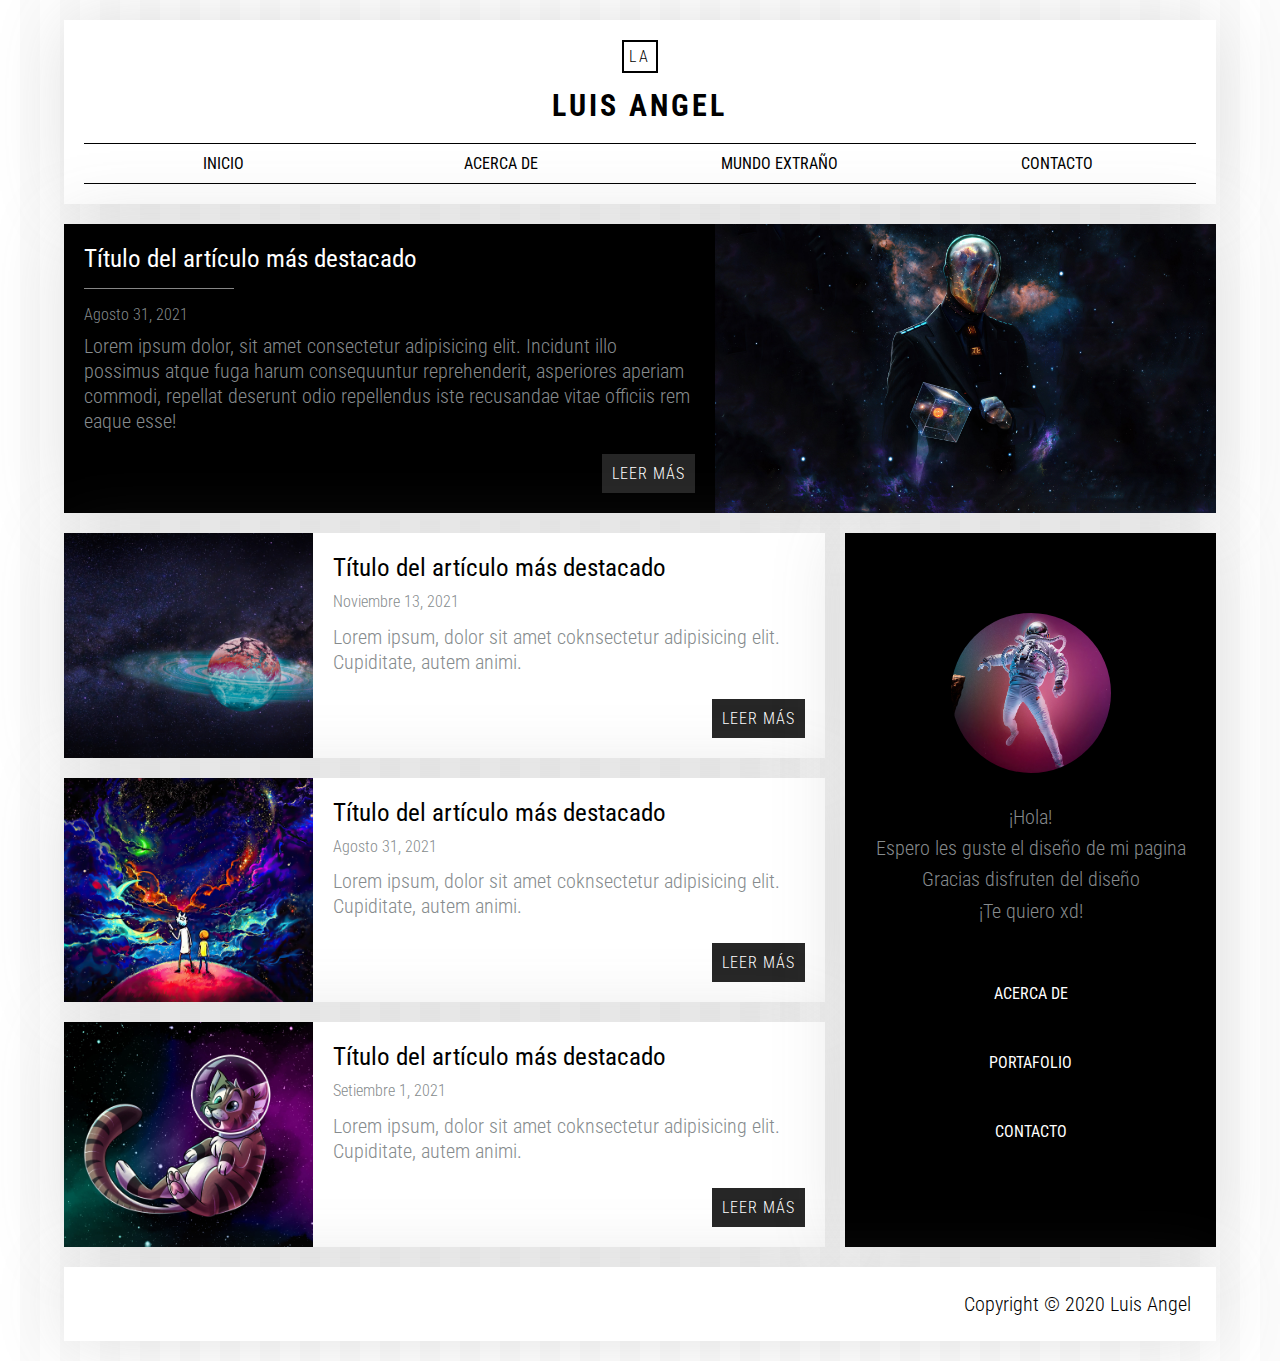
<file: index.html>
<!DOCTYPE html>
<html lang="es">
	<head>
		<meta charset="UTF-8" />
        <link rel="shortcut icon" href="img/xpa.ico" type="image/x-icon">
		<meta name="viewport" content="width=device-width, initial-scale=1.0" />
		<meta http-equiv="X-UA-Compatible" content="ie=edge" />
		<title>Space senderx</title>
		<link href="https://fonts.googleapis.com/css?family=Roboto+Condensed:300,400,700&display=swap" rel="stylesheet"/>
		<link rel="stylesheet" href="./css/estilos.css" />
	</head>
	<body>
		<div class="contenedor">
			<header class="header">
				<div class="logo">
					<p class="iniciales-logo">LA</p>
					<h1>Luis Angel</h1>
				</div>
				<nav class="menu">
					<a href="#">Inicio</a>
					<a href="#">Acerca de</a>
					<a href="#">Mundo Extraño</a>
					<a href="#">Contacto</a>
				</nav>
			</header>

			<article class="articulo destacado">
				<div class="contenedor-texto">
					<div>
						<h2 class="titulo"><a href="#">Título del artículo más destacado</a></h2>
						<p class="fecha">
							<time>Agosto 31, 2021</time>
						</p> 
					</div>
					<p class="extracto">
						Lorem ipsum dolor, sit amet consectetur adipisicing elit. Incidunt illo possimus atque fuga harum consequuntur reprehenderit, asperiores aperiam commodi, repellat deserunt odio repellendus iste recusandae vitae officiis rem eaque esse!
					</p>
					<a href="#" class="btn-link">Leer más</a>
				</div>
				<div class="contenedor-thumbnail">
					<a href="#">
						<img src="./img/us.jpg" alt="" />
					</a>
				</div>
			</article>

			<main class="contenido">
				<article class="articulo">
					<div class="contenedor-thumbnail">
						<a href="#"><img src="./img/q.jpg" alt="" /></a>
					</div>
					<div class="contenedor-texto">
						<div>
							<h2 class="titulo">
								<a href="#">Título del artículo más destacado</a>
							</h2>
							<p class="fecha">
								<time>Noviembre 13, 2021</time>
							</p>
						</div>
						<p class="extracto">
							Lorem ipsum, dolor sit amet coknsectetur
							adipisicing elit. Cupiditate, autem animi.
						</p>
						<a href="#" class="btn-link">Leer más</a>
					</div>
				</article>

				<article class="articulo">
					<div class="contenedor-thumbnail">
						<a href="#"><img src="./img/a.jpg" alt="" /></a>
					</div>
					<div class="contenedor-texto">
						<div>
							<h2 class="titulo">
								<a href="#">Título del artículo más destacado</a>
							</h2>
							<p class="fecha">
								<time>Agosto 31, 2021</time>
							</p>
						</div>
						<p class="extracto">
							Lorem ipsum, dolor sit amet coknsectetur
							adipisicing elit. Cupiditate, autem animi.
						</p>
						<a href="#" class="btn-link">Leer más</a>
					</div>
				</article>

				<article class="articulo">
					<div class="contenedor-thumbnail">
						<a href="#"><img src="./img/s.jpg" alt="" /></a>
					</div>
					<div class="contenedor-texto">
						<div>
							<h2 class="titulo">
								<a href="#">Título del artículo más destacado</a>
							</h2>
							<p class="fecha">
								<time>Setiembre 1, 2021</time>
							</p>
						</div>
						<p class="extracto">
							Lorem ipsum, dolor sit amet coknsectetur
							adipisicing elit. Cupiditate, autem animi.
						</p>
						<a href="#" class="btn-link">Leer más</a>
					</div>
				</article>
			</main>

			<aside class="sidebar">
				<div class="acerca-de">
					<img src="./img/d.jpg" class="img-perfil" alt="" />

					<div class="bio">
						<p class="titulo">¡Hola!</p>
						<p>
                             Espero les guste el diseño de mi pagina<br /> 
                             Gracias disfruten del diseño <br /> ¡Te quiero xd! 
						</p>
					</div>
				</div>
				<nav class="menu">
					<a href="#">Acerca de</a>
					<a href="#">Portafolio</a>
					<a href="#">Contacto</a>
				</nav>
			</aside>

			<footer class="footer">
				<p>Copyright © 2020 Luis Angel</p>
			</footer>
		</div>
	</body>
</html>
</file>
<file: css/estilos.css>
* {
	margin: 0;
	padding: 0;
	box-sizing: border-box;
}

body {
	font-family: 'Roboto Condensed', sans-serif;
	font-weight: 300;
	background-image: repeating-linear-gradient(90deg, #fff, #fff 20px, #fbfbfb 20px, #fbfbfb 40px);
	font-size: 16px;
}

img {
	width: 100%;
	height: 100%;
	object-fit: cover;
}

a {
	text-decoration: none;
}

.contenedor {
	width: 90%;
	max-width: 75em;
	margin: 1.25em auto;
	display: grid;
	grid-gap: 1.25em;
	grid-template-columns: repeat(3, 1fr);
	grid-template-rows: repeat(4, auto);
	grid-template-areas:
		'header			header   	header'
		'destacado		destacado 	destacado'
		'contenido		contenido 	aside'
		'footer	 		footer 		footer';
}

/* ---------- HEADER ----------*/
.header {
	grid-area: header;
	padding: 1.25em;
	background: #fff;
	box-shadow: 0px 0px 70px rgba(102, 102, 102, 0.2);
}

.header .logo {
	margin-bottom: 1.25em;
	text-transform: uppercase;
	text-align: center;
	letter-spacing: 3px;
}

.logo h1 {
	font-size: 1.875em;
}

.logo .iniciales-logo { 
	padding: 0.31em;
	border: 2px solid #000;
	display: inline-block;
	font-size: 1em;
	margin-bottom: 0.93em;
}

.menu {
	border-top: 1px solid #000;
	border-bottom: 1px solid #000;
	display: flex;
	justify-content: space-between;
}

.menu a {
	padding: 0.625em;
	color: #000;
	display: block;
	text-decoration: none;
	text-transform: uppercase;
	font-weight: 400;
	width: 100%;
	text-align: center;
	transition: 0.2s ease all;
	font-size: 1em;
}

.menu a:hover {
	background: #000;
	color: #fff;
}

/* ---------- Articulos ----------*/
.articulo {
	display: flex;
	background: #fff;
	box-shadow: 0px 0px 70px rgba(102, 102, 102, 0.2);
}

.articulo .contenedor-texto {
	padding: 1.25em;
	width: 50%;
	display: flex;
	flex-direction: column;
	justify-content: space-between;
	width: 100%;
}

.articulo .contenedor-thumbnail {
	width: 50%;
}

.articulo .titulo {
	margin-bottom: 0.625rem;
	font-size: 1.56em;
}

.articulo .titulo a {
	font-weight: 400;
	color: #000;
}

.articulo .fecha {
	font-size: 1em;
	color: #868b8d;
	margin-bottom: 0.625em;
}

.articulo .extracto {
	font-size: 1.25em;
	line-height: 1.5625rem;
	font-weight: 300;
	margin-bottom: 1.25rem;
	color: #868b8d;
}

/* ---------- Articulo Destacado ----------*/
.articulo.destacado {
	grid-area: destacado;
	color: white;
	background-color: #000;
	box-shadow: 0px 0px 70px rgba(102, 102, 102, 0.2);

	display: grid;
	grid-template-columns: 1.3fr 1fr;
}

.articulo.destacado .contenedor-thumbnail {
	min-height: 100%;
	width: 100%;
}

.articulo.destacado .contenedor-thumbnail a {
	display: inline-block;
	width: 100%;
	height: 100%;
}

.destacado .titulo a {
	color: #fff;
}

.destacado .titulo::after {
	content: '';
	margin: 0.625em 0; 
	display: block;
	background-color: #868686;
	width: 6em; 
	height: 1px;
}

.btn-link {
	color: #fff;
	cursor: pointer;
	display: inline-block;
	padding: 0.625em; 
	background-color: #262626;
	font-size: 1em; 
	text-transform: uppercase;
	letter-spacing: 1px;
	align-self: flex-end;
}

.btn-link:hover {
	background: #000;
	text-decoration: none;
}

/*---------- CONTENIDO ----------*/
.contenido {
	grid-area: contenido;
	display: grid;
	grid-template-columns: 1;
	grid-gap: 1.25rem; 
}

/*---------- SIDEBAR ----------*/
.sidebar {
	padding: 5em 1.56em;
	text-align: center;
	min-height: 6.25rem; 
	grid-area: aside;
	background: #000;
	color: #868b8d;
	box-shadow: 0px 0px 70px rgba(102, 102, 102, 0.2);
}

.sidebar .acerca-de img {
	border-radius: 100%;
	height: 10em; 
	width: 10em; 
	margin-bottom: 1.56em;
}

.sidebar .bio {
	margin-bottom: 1.56em;
	font-size: 1.25em; 
	line-height: 1.56em; 
}

.sidebar .menu {
	width: 100%;
	display: inline-block;
	background: #ccc;
}

.sidebar .menu a {
	padding: 1.56rem; 
	color: #fff;
	background-color: #000;
	display: block;
	font-size: 1em;
	text-transform: uppercase;
}

.sidebar .menu a:hover {
	background: #262626;
}

/*---------- FOOTER ----------*/
.contenedor .footer {
	background: #fff;
	font-size: 1.25em; 
	grid-area: footer;
	padding: 1.5625rem; 
	text-align: right;
	box-shadow: 0px 0px 70px rgba(102, 102, 102, 0.2);
}

/* Extra large devices (large desktops, 1200px and up) */
@media (max-width: 1200px) {
	body {
		font-size: 14px;
	}
}

/* Large devices (desktops, 992px and up) */
@media (max-width: 992px) {
	body {
		font-size: 16px;
	}

	.contenedor {
		grid-template-areas:
			'header			header   	header'
			'destacado		destacado 	destacado'
			'contenido		contenido 	contenido'
			'aside			aside 		aside'
			'footer	 		footer 		footer';
	}
}

/* Medium devices (tablets, 768px and up) */
@media (max-width: 768px) {
	.articulo.destacado {
		grid-template-columns: 1fr;
	}

	.articulo.destacado .contenedor-thumbnail {
		height: 16em;
	}
}

/* Small devices (landscape phones, 576px and up) */
@media (max-width: 576px) {
	body {
		font-size: 12px;
	}
}
</file>
